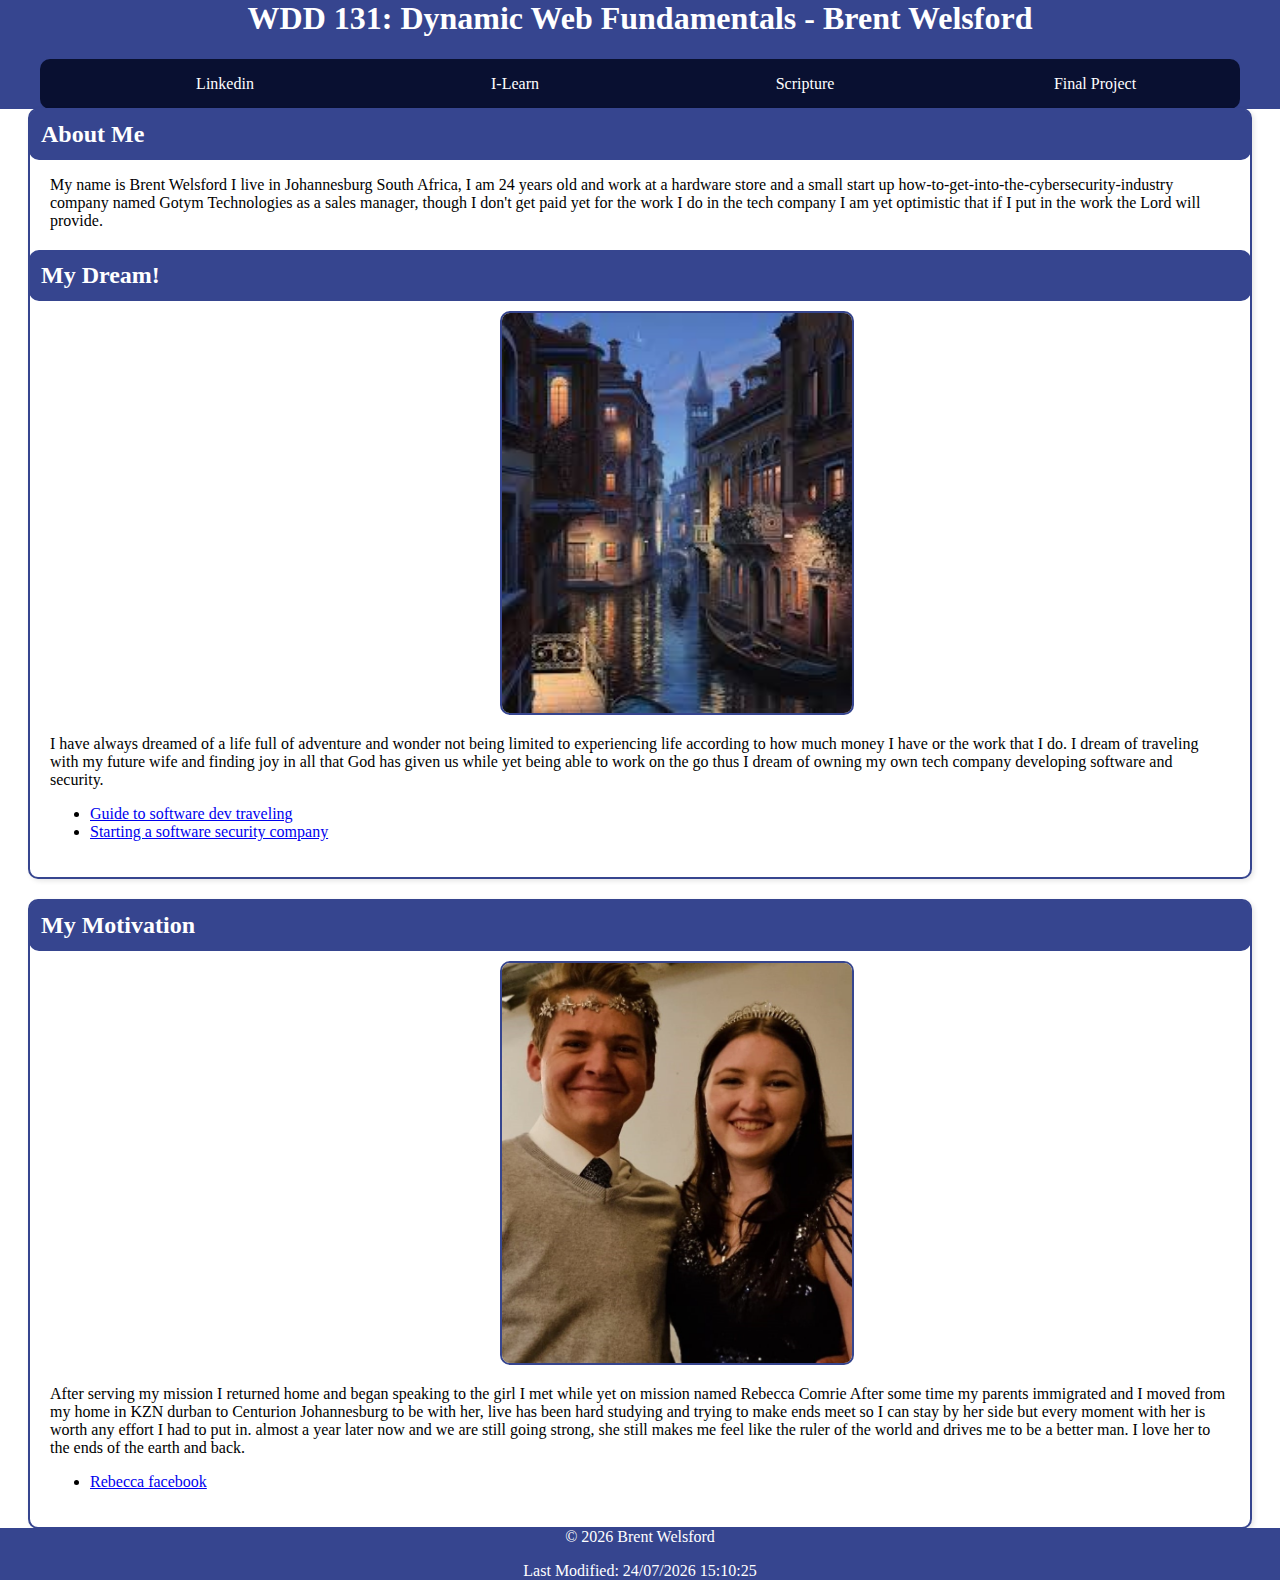
<file: index.html>
<!doctype html>
<html lang="en-US">
    <head>
        <meta charset="utf-8">
        <meta name="viewport" content="width=device-width, initial-scale=1">
        <title>WDD 131 - Dynamic Web Fundamentals - Brent Welsford</title>
        <meta name="author" content="Brent Welsford" />
        <meta name="description" content="WDD 131 - Dynamic Web Fundamentals Created by Brent Welsford, this page is a short introduction to who I am." />
        <link rel="stylesheet" href="styles/base.css">
        <link rel="preconnect" href="https://fonts.googleapis.com">
        <link rel="preconnect" href="https://fonts.gstatic.com" crossorigin>
        <link href="https://fonts.googleapis.com/css2?family=Open+Sans:ital,wght@0,300..800;1,300..800&display=swap" rel="stylesheet">
        <script src="./scripts/getdates.js" defer></script>
    </head>
    <body>
        <header>
            <h1 class="heading">WDD 131: Dynamic Web Fundamentals - Brent Welsford</h1>
            <nav>
                <ul>
                <li><a href="https://www.linkedin.com/in/brent-welsford-a7902a14b/">Linkedin</a></li>
                <li><a href="https://byui.instructure.com/">I-Learn</a></li>
                <li><a href="https://www.churchofjesuschrist.org/study/scriptures/bofm/ether/12?lang=eng&id=p27#p27">Scripture</a></li>
                <li><a href="">Final Project</a></li>
                </ul>
            </nav>
        </header>
        <main>
            <section class="card">
                <h2 class="about">About Me</h2>
                <p class="txt">My name is Brent Welsford I live in Johannesburg South Africa, I am 24 years old and work at a hardware store and a small start up how-to-get-into-the-cybersecurity-industry
                    company named Gotym Technologies as a sales manager, though I don't get paid yet for the work I do in the tech company I am yet optimistic that if I put in the work the Lord 
                    will provide.
                </p>
                <h2 class="dream">My Dream!</h2>
                <img src="images/venice_italy_night.jpeg" alt="Image of Venice Italy at night">
                <p class="txt">I have always dreamed of a life full of adventure and wonder not being limited to experiencing
                    life according to how much money I have or the work that I do.
                    I dream of traveling with my future wife and finding joy in all that God has given us while yet being
                    able to work on the go thus I dream of owning my own tech company developing software and security.
                </p>
                <ul>
                    <li><a href="https://www.toptal.com/remote/the-traveling-engineers-survival-guide">Guide to software dev traveling</a></li>
                    <li><a href="https://www.insureon.com/blog/how-to-get-into-the-cybersecurity-industry">Starting a software security company</a></li>
                </ul>
            </section>
            <section class="card">
                <h2 class="motivation">My Motivation</h2>
                <img src="images/motivation.jpg" alt="The Love of my life">
                <p class="txt">After serving my mission I returned home and began speaking to the girl I met while yet on mission named Rebecca Comrie
                    After some time my parents immigrated and I moved from my home in KZN durban to Centurion Johannesburg to be with her,
                    live has been hard studying and trying to make ends meet so I can stay by her side but every moment with her is worth 
                    any effort I had to put in.
                    almost a year later now and we are still going strong, she still makes me feel like the ruler of the world
                    and drives me to be a better man.
                    I love her to the ends of the earth and back.
                </p>
                <ul>
                   <li><a href="https://www.facebook.com/starla.comrie">Rebecca facebook</a></li>
                </ul>
            </section>
        </main>
        <footer>
            <p id="copyright"></p>
            <p id="lastModified"></p>
        </footer>
    </body>
</html>
</file>
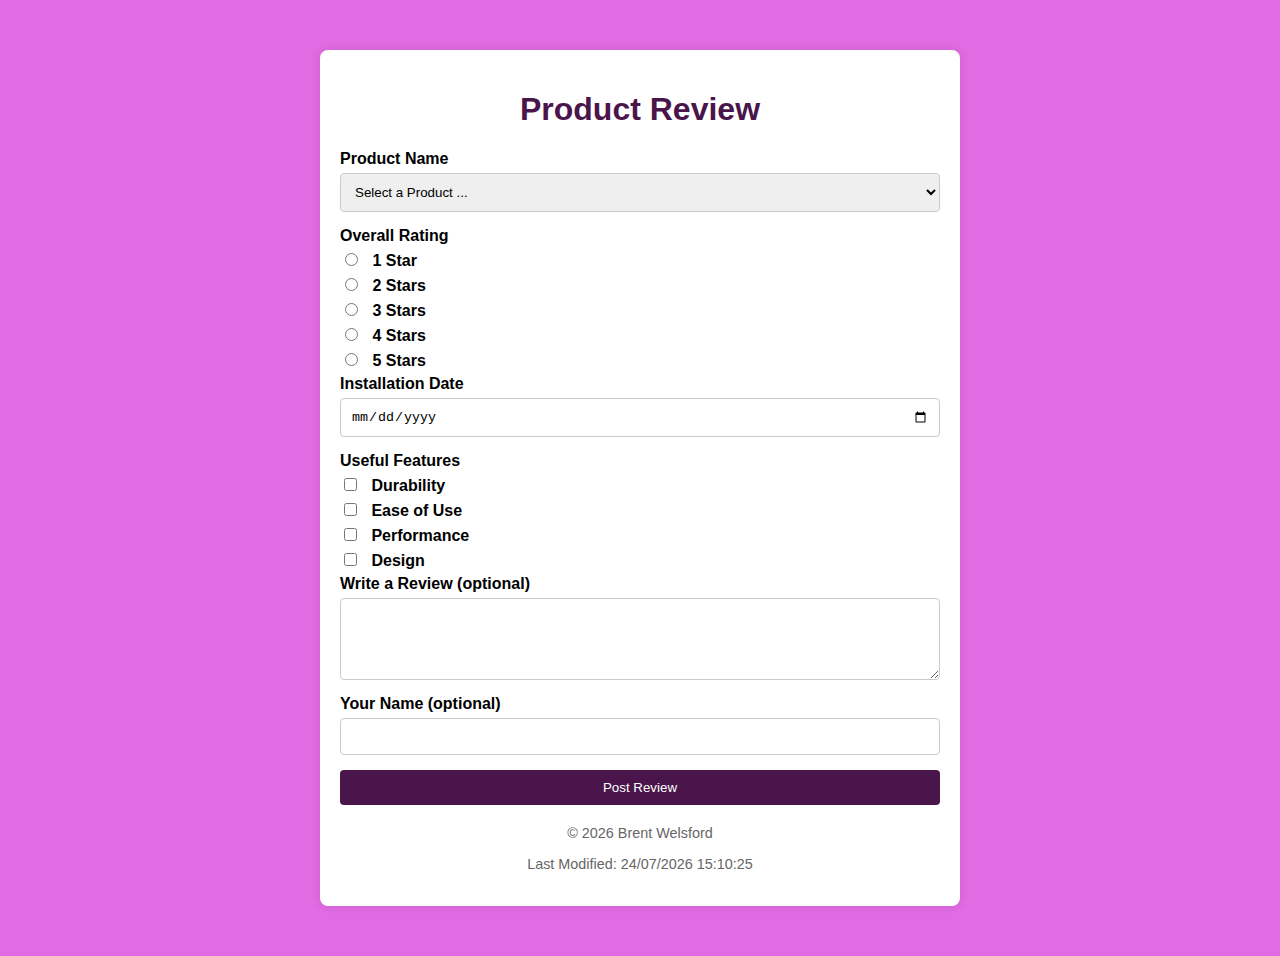
<file: form.html>
<!DOCTYPE html>
<html lang="en">
<head>
    <meta charset="UTF-8">
    <meta name="viewport" content="width=device-width, initial-scale=1.0">
    <meta name="author" content="Brent Reginald Welsford">
    <meta name="description" content="Product Review Form">
    <title>Product Review</title>
    <link rel="preconnect" href="https://fonts.googleapis.com">
    <link rel="preconnect" href="https://fonts.gstatic.com" crossorigin>
    <link href="https://fonts.googleapis.com/css2?family=Roboto:wght@400;500;700&display=swap" rel="stylesheet">
    <link rel="stylesheet" href="styles/form.css">
</head>
<body>
    <div class="container">
        <h1>Product Review</h1>
        <form method="get" action="review.html">
            <label for="product-name">Product Name</label>
            <select id="product-name" name="product-name" required>
                <option value="" disabled selected>Select a Product ...</option>
                <!-- Options will be populated by JavaScript -->
            </select>

            <label>Overall Rating</label>
            <label><input type="radio" name="rating" value="1" required> 1 Star</label>
            <label><input type="radio" name="rating" value="2" required> 2 Stars</label>
            <label><input type="radio" name="rating" value="3" required> 3 Stars</label>
            <label><input type="radio" name="rating" value="4" required> 4 Stars</label>
            <label><input type="radio" name="rating" value="5" required> 5 Stars</label>

            <label for="date-of-installation">Installation Date</label>
            <input type="date" id="date-of-installation" name="date-of-installation" required>

            <label>Useful Features</label>
            <label><input type="checkbox" name="features" value="Durability"> Durability</label>
            <label><input type="checkbox" name="features" value="Ease of Use"> Ease of Use</label>
            <label><input type="checkbox" name="features" value="Performance"> Performance</label>
            <label><input type="checkbox" name="features" value="Design"> Design</label>

            <label for="written-review">Write a Review (optional)</label>
            <textarea id="written-review" name="written-review" rows="4"></textarea>

            <label for="user-name">Your Name (optional)</label>
            <input type="text" id="user-name" name="user-name">

            <button type="submit">Post Review</button>
        </form>
        <footer>
            <p id="copyright">© 2024 Your Company Name. All rights reserved.</p>
            <p id="lastModified"></p>
        </footer>
    </div>
    <script src="scripts/getdates.js" defer></script>
    <script src="scripts/form.js" defer></script>
</body>
</html>
</file>
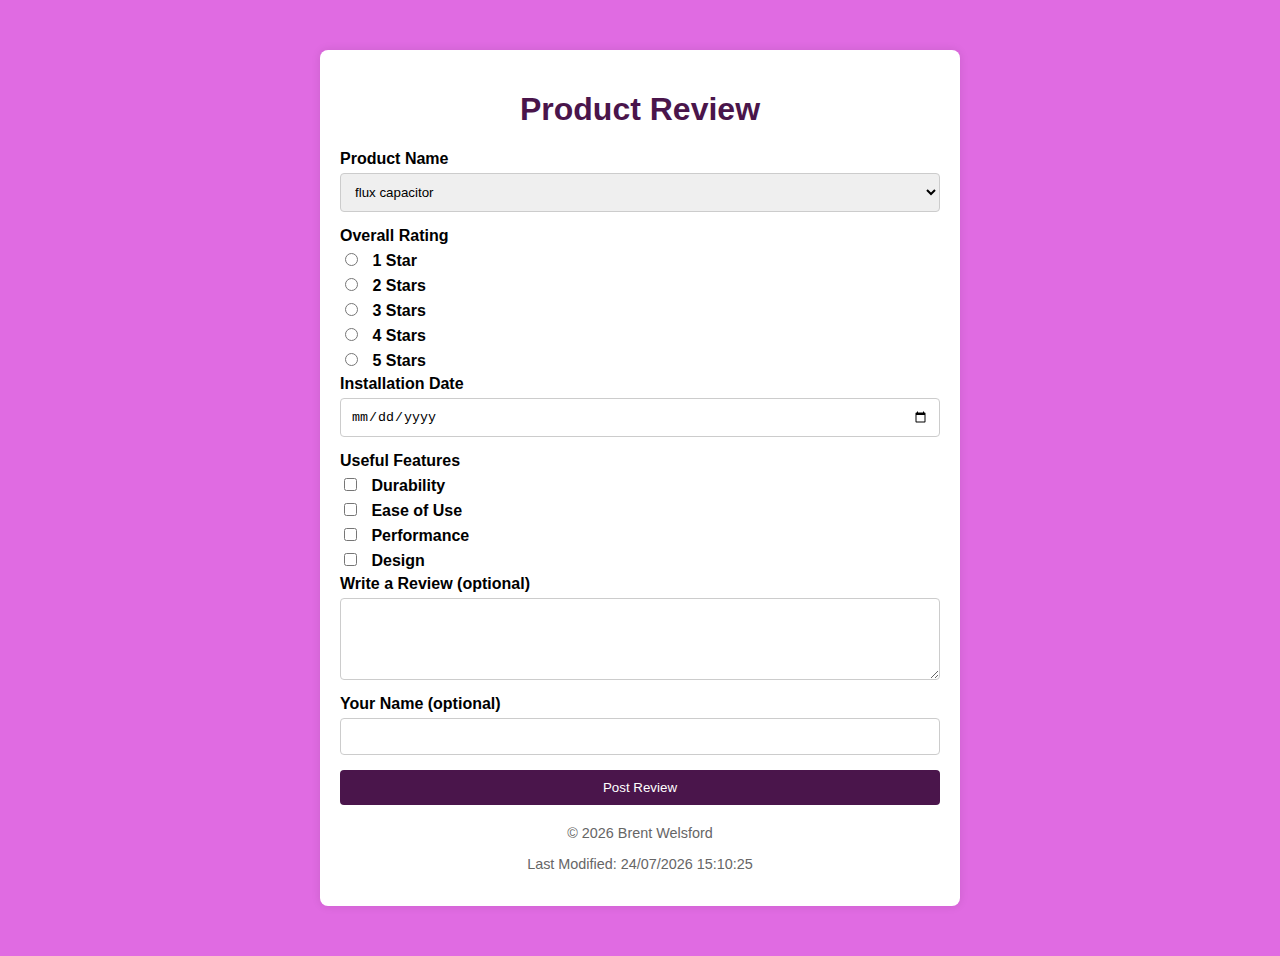
<file: fornm.html>
<!DOCTYPE html>
<html lang="en">
<head>
    <meta charset="UTF-8">
    <meta name="viewport" content="width=device-width, initial-scale=1.0">
    <title>Product Review</title>
    <link rel="stylesheet" href="styles/form.css">
</head>
<body>
    <div class="container">
        <h1>Product Review</h1>
        <form>
            <label for="product-name">Product Name</label>
            <select id="product-name">
                <!-- Options will be populated by JavaScript -->
            </select>

            <label>Overall Rating</label>
            <label><input type="radio" name="rating" value="1"> 1 Star</label>
            <label><input type="radio" name="rating" value="2"> 2 Stars</label>
            <label><input type="radio" name="rating" value="3"> 3 Stars</label>
            <label><input type="radio" name="rating" value="4"> 4 Stars</label>
            <label><input type="radio" name="rating" value="5"> 5 Stars</label>

            <label for="date-of-installation">Installation Date</label>
            <input type="date" id="date-of-installation">

            <label>Useful Features</label>
            <label><input type="checkbox" name="features" value="Durability"> Durability</label>
            <label><input type="checkbox" name="features" value="Ease of Use"> Ease of Use</label>
            <label><input type="checkbox" name="features" value="Performance"> Performance</label>
            <label><input type="checkbox" name="features" value="Design"> Design</label>

            <label for="written-review">Write a Review (optional)</label>
            <textarea id="written-review" rows="4"></textarea>

            <label for="user-name">Your Name (optional)</label>
            <input type="text" id="user-name">

            <button type="submit">Post Review</button>
        </form>
        <footer>
            <p id="copyright"></p>
            <p id="lastModified"></p>
        </footer>
    </div>
    <script src="scripts/getdates.js" defer></script>
    <script src="scripts/form.js" defer></script>
</body>
</html>
</file>
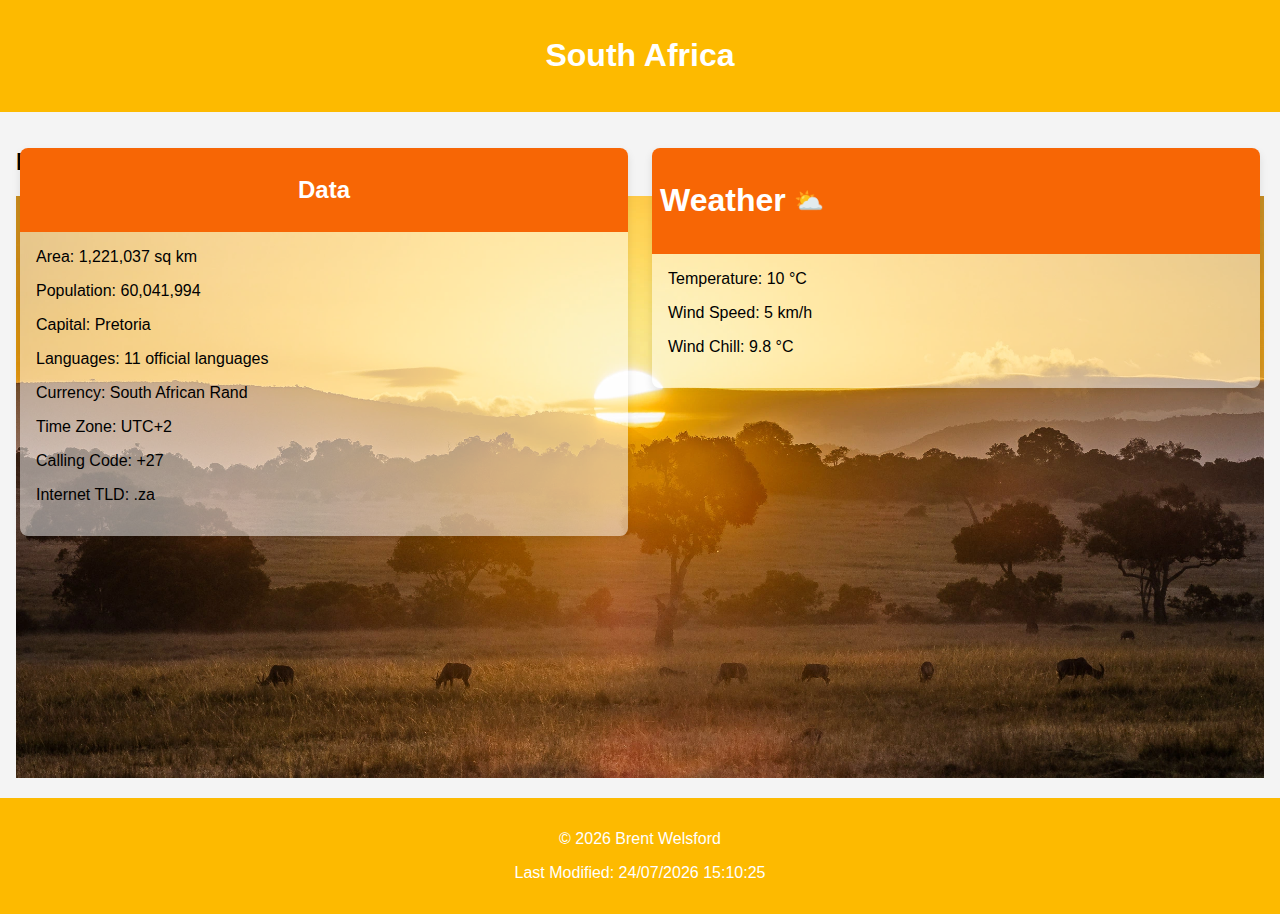
<file: place.html>
<!DOCTYPE html>
<html lang="en">
<head>
    <meta charset="UTF-8">
    <meta name="viewport" content="width=device-width, initial-scale=1.0">
    <title>Weather Page</title>
    <link rel="stylesheet" href="styles/mobileplace.css">
    <link rel="stylesheet" href="styles/place.css">
</head>
<body>
    <header>
        <h1>South Africa</h1>
    </header>
    <main>
        <section class="hero">
            <h2 class="sr-only">Hero Image</h2> <!-- Invisible heading for accessibility -->
            <img src="images/place_backimg.webp" alt="Hero Image"
                 srcset="images/place_backimg_small.webp 600w, images/place_backimg_large.webp 1200w"
                 sizes="(max-width: 600px) 600px, 1200px">
        </section>
        <section class="data">
            <div class="heading-box">
                <h2>Data</h2>
            </div>
            <p>Area: 1,221,037 sq km</p>
            <p>Population: 60,041,994</p>
            <p>Capital: Pretoria</p>
            <p>Languages: 11 official languages</p>
            <p>Currency: South African Rand</p>
            <p>Time Zone: UTC+2</p>
            <p>Calling Code: +27</p>
            <p>Internet TLD: .za</p>
        </section>
        <section class="weather">
            <div class="heading-box">
                <h2>Weather <span class="icon">⛅</span></h2>
            </div>
            <p>Temperature: <span id="temperature">10 °C</span></p>
            <p>Wind Speed: <span id="wind-speed">5 km/h</span></p>
            <p>Wind Chill: <span id="wind-chill"></span></p>
        </section>
    </main>
    <footer>
        <p id="copyright"></p>
        <p id="lastModified"></p>
        <script src="scripts/getdates.js" defer></script>
        <script src="scripts/place.js" defer></script>
    </footer>
</body>
</html>
</file>
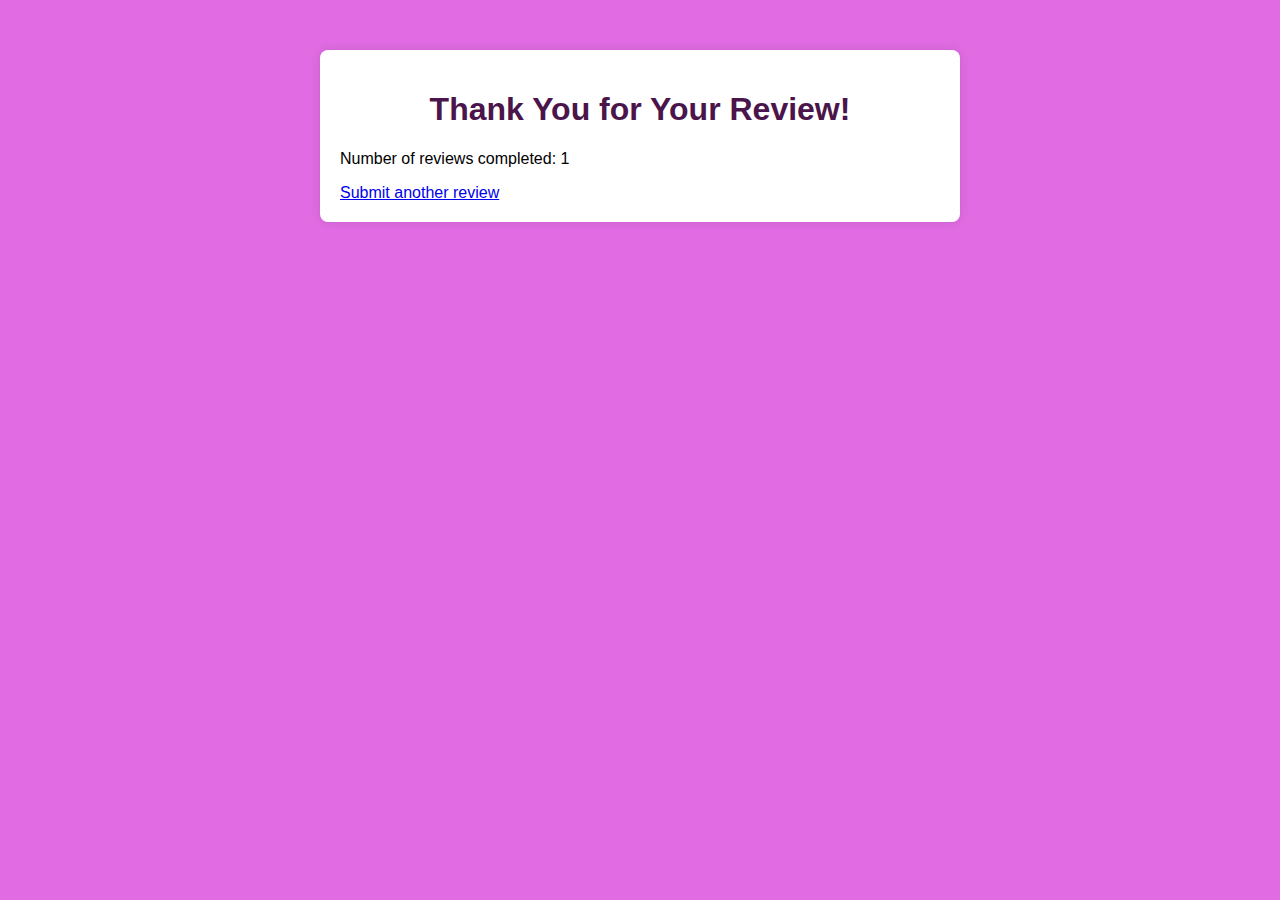
<file: review.html>
<!DOCTYPE html>
<html lang="en">
<head>
    <meta charset="UTF-8">
    <meta name="viewport" content="width=device-width, initial-scale=1.0">
    <title>Review Summary</title>
    <link rel="preconnect" href="https://fonts.googleapis.com">
    <link rel="preconnect" href="https://fonts.gstatic.com" crossorigin>
    <link href="https://fonts.googleapis.com/css2?family=Roboto:wght@400;500;700&display=swap" rel="stylesheet">
    <link rel="stylesheet" href="styles/form.css">
</head>
<body>
    <div class="container">
        <h1>Thank You for Your Review!</h1>
        <p>Number of reviews completed: <span id="review-count"></span></p>
        <a href="index.html">Submit another review</a>
    </div>
    <script>
        document.addEventListener('DOMContentLoaded', function() {
            const reviewCountSpan = document.querySelector('#review-count');
            let reviewCount = localStorage.getItem('reviewCount');
            if (!reviewCount) {
                reviewCount = 0;
            }
            reviewCount = parseInt(reviewCount) + 1;
            localStorage.setItem('reviewCount', reviewCount);
            reviewCountSpan.textContent = reviewCount;
        });
    </script>
</body>
</html>
</file>
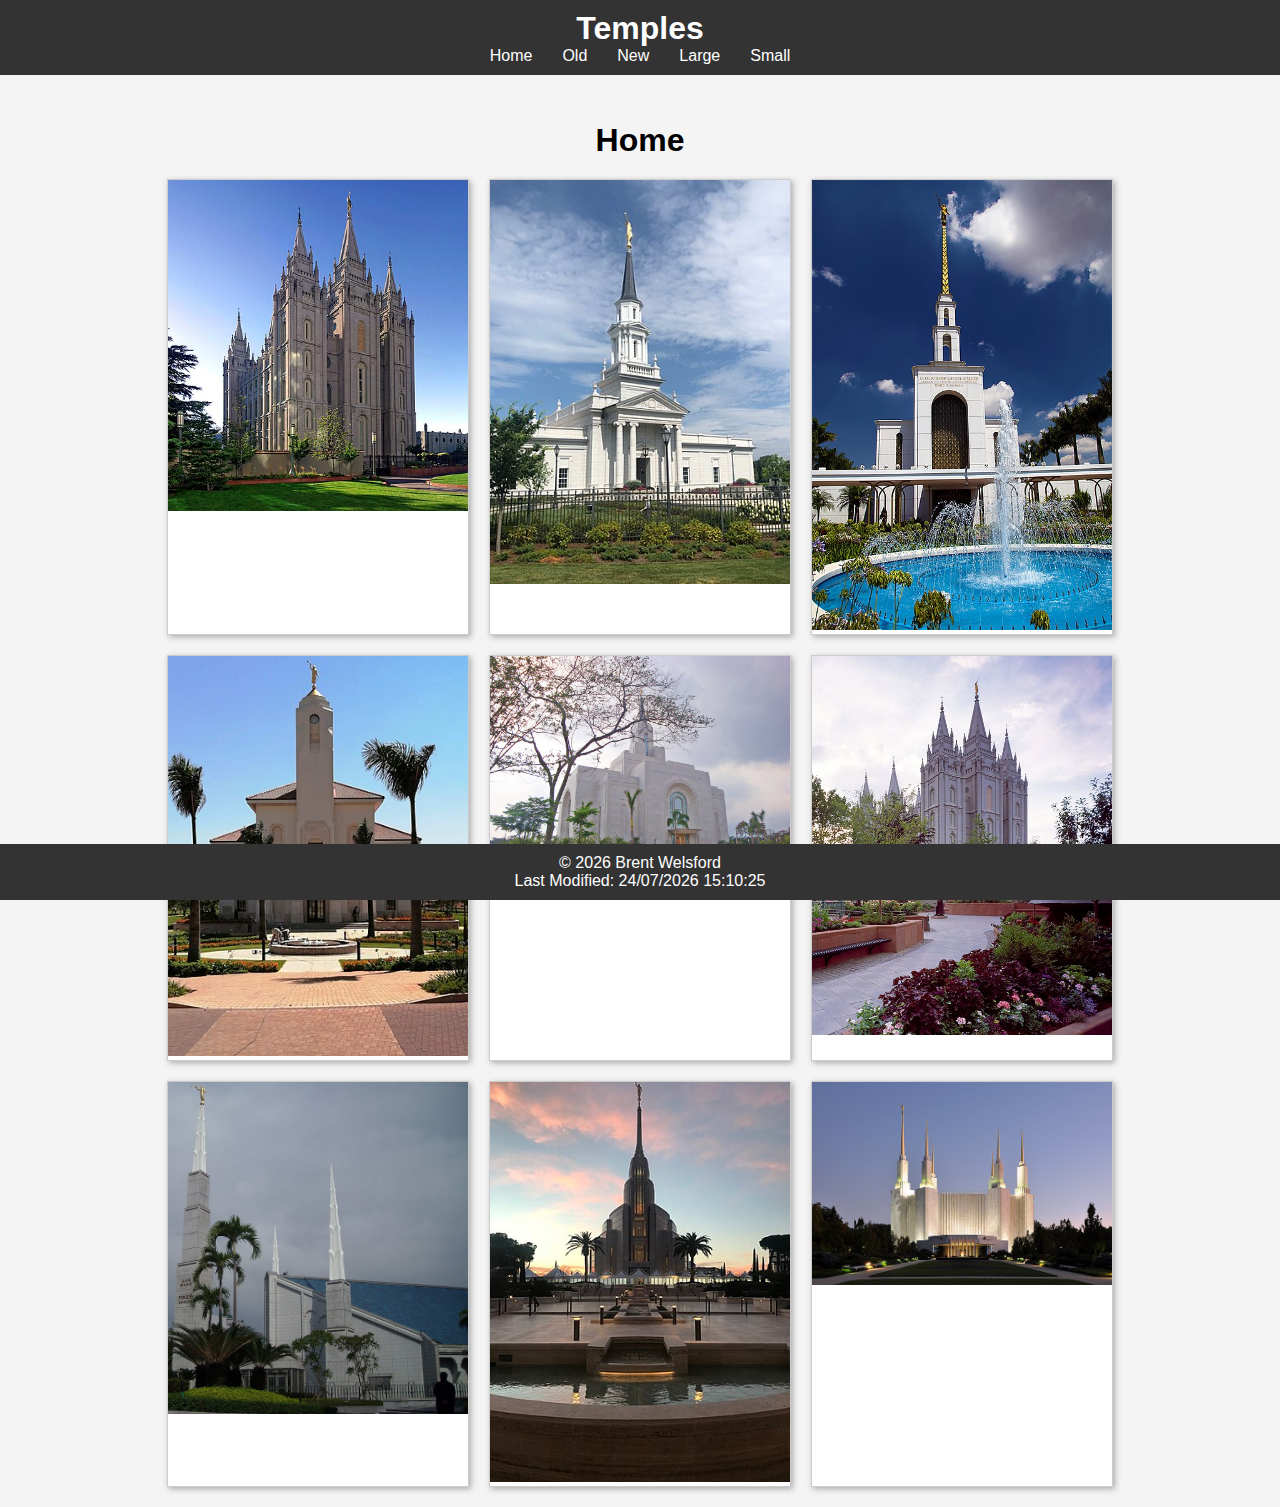
<file: temples.html>
<!DOCTYPE html>
<html lang="en">
<head>
  <meta charset="UTF-8">
  <meta name="viewport" content="width=device-width, initial-scale=1.0">
  <title>Temples</title>
  <link rel="stylesheet" href="styles/temples.css">
  <link rel="stylesheet" href="styles/temples-large.css">
</head>
<body>
  <header>
    <h1>Temples</h1>
    <nav>
      <ul id="nav-links">
        <li><a href="">Home</a></li>
        <li><a href="">Old</a></li>
        <li><a href="">New</a></li>
        <li><a href="">Large</a></li>
        <li><a href="">Small</a></li>
      </ul>
      <div id="hamburger">&#9776;</div>
    </nav>
  </header>
  <main>
    <h2>Home</h2>
    <div class="gallery">
      <figure>
        <img src="images/salt_lake.jpg" alt="Salt Lake City Temple">
      </figure>
      <figure>
        <img src="images/con_temple.jpg" alt="Con Temple">
      </figure>
      <figure>
        <img src="images/de_sao_paulo.jpg" alt="De Sao Paulo Temple">
      </figure>
      <figure>
        <img src="images/durban_temple.jpg" alt="Durban Temple">
      </figure>
      <figure>
        <img src="images/el_salvador.jpg" alt="El Salvador Temple">
      </figure>
      <figure>
        <img src="images/saltlaketemplehighsmith.jpg" alt="High Smith Salt Lake Temple">
      </figure>
      <figure>
        <img src="images/taiwan.jpeg" alt="Taiwan Temple">
      </figure>
      <figure>
        <img src="images/rome_temple.jpg" alt="Rome Italy Temple">
      </figure>
      <figure>
        <img src="images/washington_dc_temple.jpg" alt="Washington DC Temple">
      </figure>
    </div>
  </main>
  <footer>
    <script src="scripts/getdates.js" defer></script>
    <script src="scripts/temples.js" defer></script>
    <p id="copyright"></p>
    <p id="lastModified"></p>
  </footer>
</body>
</html>
</file>
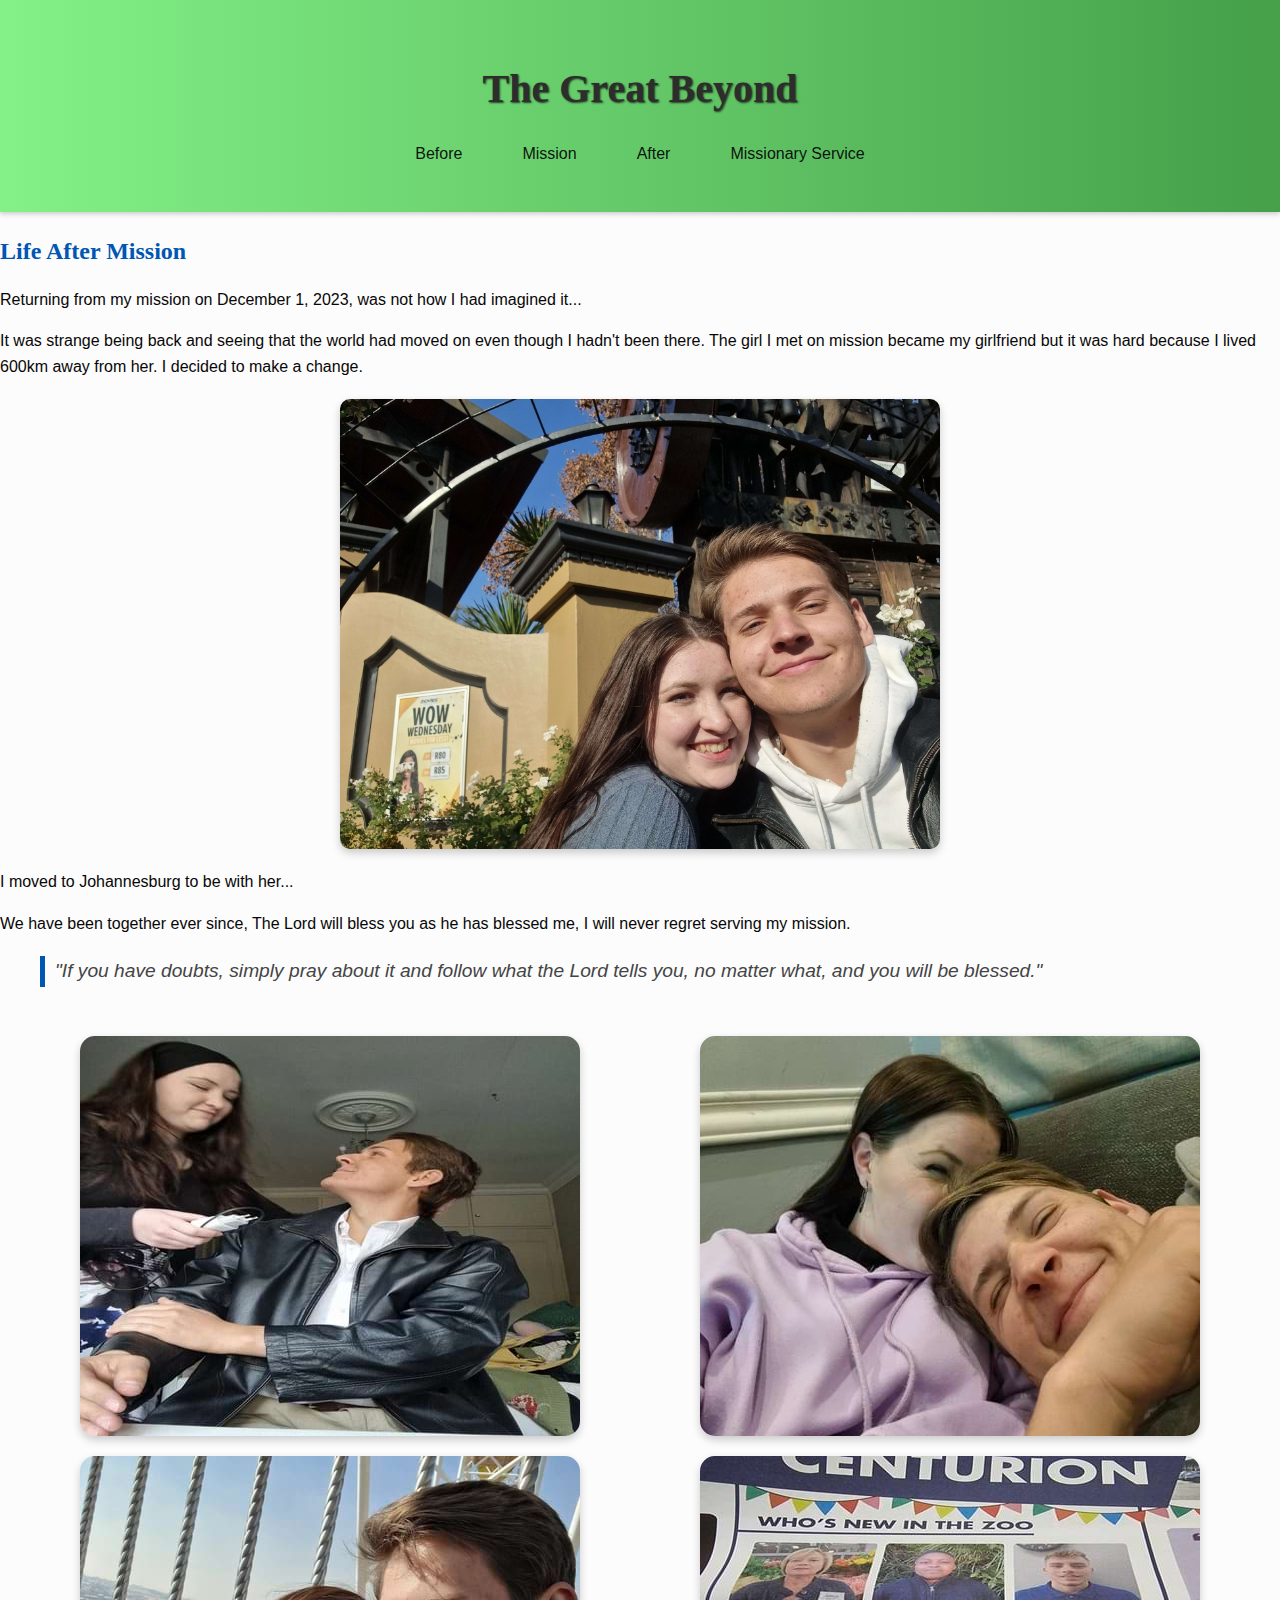
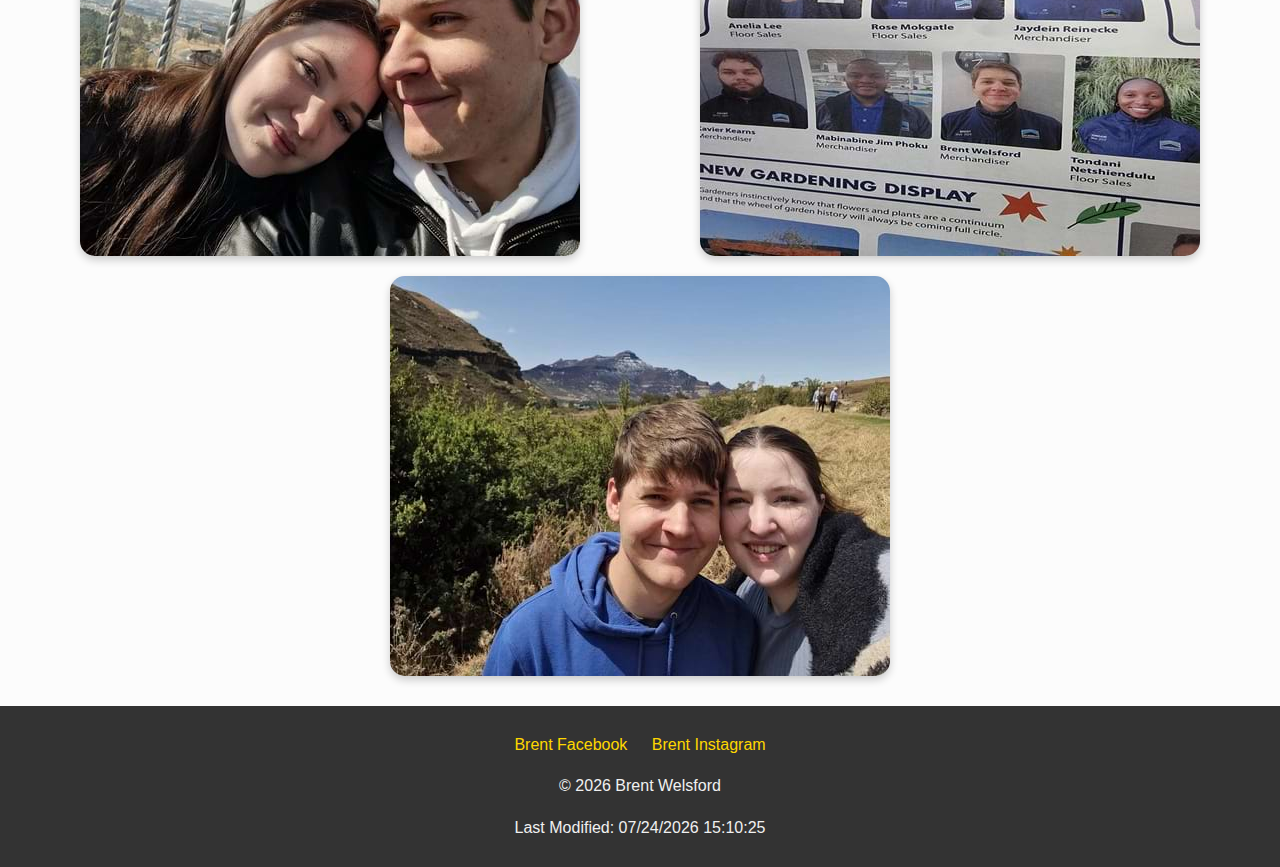
<file: project/after.html>
<!DOCTYPE html>
<html lang="en">
<head>
    <meta charset="UTF-8">
    <meta name="viewport" content="width=device-width, initial-scale=1.0">
    <meta name="author" content="Brent Reginald Welsford">
    <meta name="description" content="The Journey Of A Lifetime, Is Serving A Mission for you? This Is My Experience.">
    <title>The Journey Of A Lifetime</title>
    <link rel="preload" href="styles/project.css" as="style">
    <link rel="stylesheet" href="styles/project.css" media="print" onload="this.media='all'">
    <noscript><link rel="stylesheet" href="styles/project.css"></noscript>
</head>
<body>
    <header>
        <h1>The Great Beyond</h1>
        <nav>
            <ul>
                <li><a href="siteplan.html">Before</a></li>
                <li><a href="mission.html">Mission</a></li>
                <li><a href="after.html">After</a></li>
                <li><a href="https://news-bb.churchofjesuschrist.org/topic/missionary-program">Missionary Service</a></li>
            </ul>
        </nav>
    </header>
    <main>
        <h2>Life After Mission</h2>
        <p>
            Returning from my mission on December 1, 2023, was not how I had imagined it...
        </p>
        <p>
            It was strange being back and seeing that the world had moved on even though I hadn't been there.
            The girl I met on mission became my girlfriend but it was hard because I lived 600km away from her.
            I decided to make a change.
        </p>
        <img src="images/20240626_145849.jpg" alt="A meaningful moment" loading="lazy" class="main-image" width="600" height="400">
        <p>
            I moved to Johannesburg to be with her...
        </p>
        <p>We have been together ever since, The Lord will bless you as he has blessed me,
            I will never regret serving my mission.
        </p>
        <blockquote>
            <p>"If you have doubts, simply pray about it and follow what the Lord tells you, no matter what, and you will be blessed."</p>
        </blockquote>
        <div class="after_gallery" id="after_container"></div>
    </main>
    <footer>
        <ul>
            <li><a href="https://www.facebook.com/starla.comrie">Brent Facebook</a></li>
            <li><a href="#">Brent Instagram</a></li>
        </ul>
        <script src="../scripts/getdates.js" defer></script>
        <script src="scripts/project.js" defer></script>
        <p id="copyright"></p>
        <p id="lastModified"></p>
    </footer>
</body>
</html>

</body>
</html>
</file>
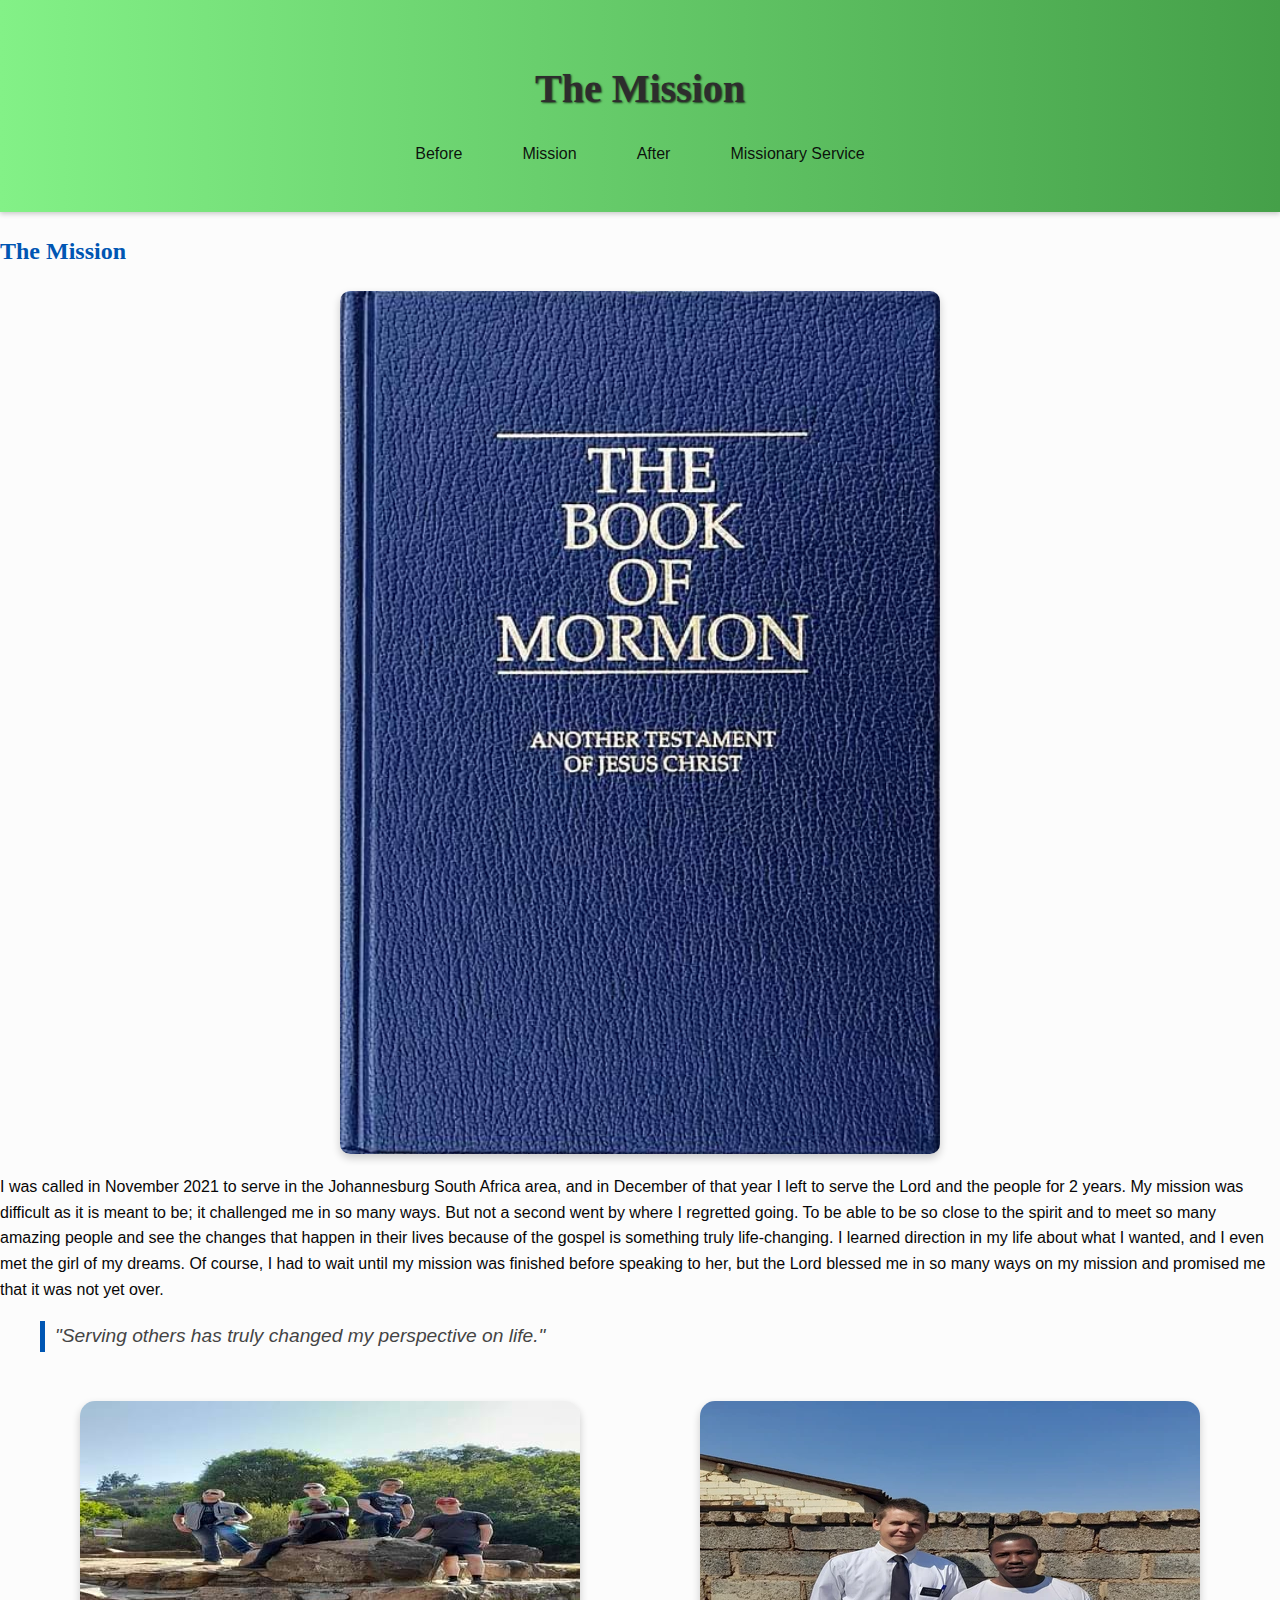
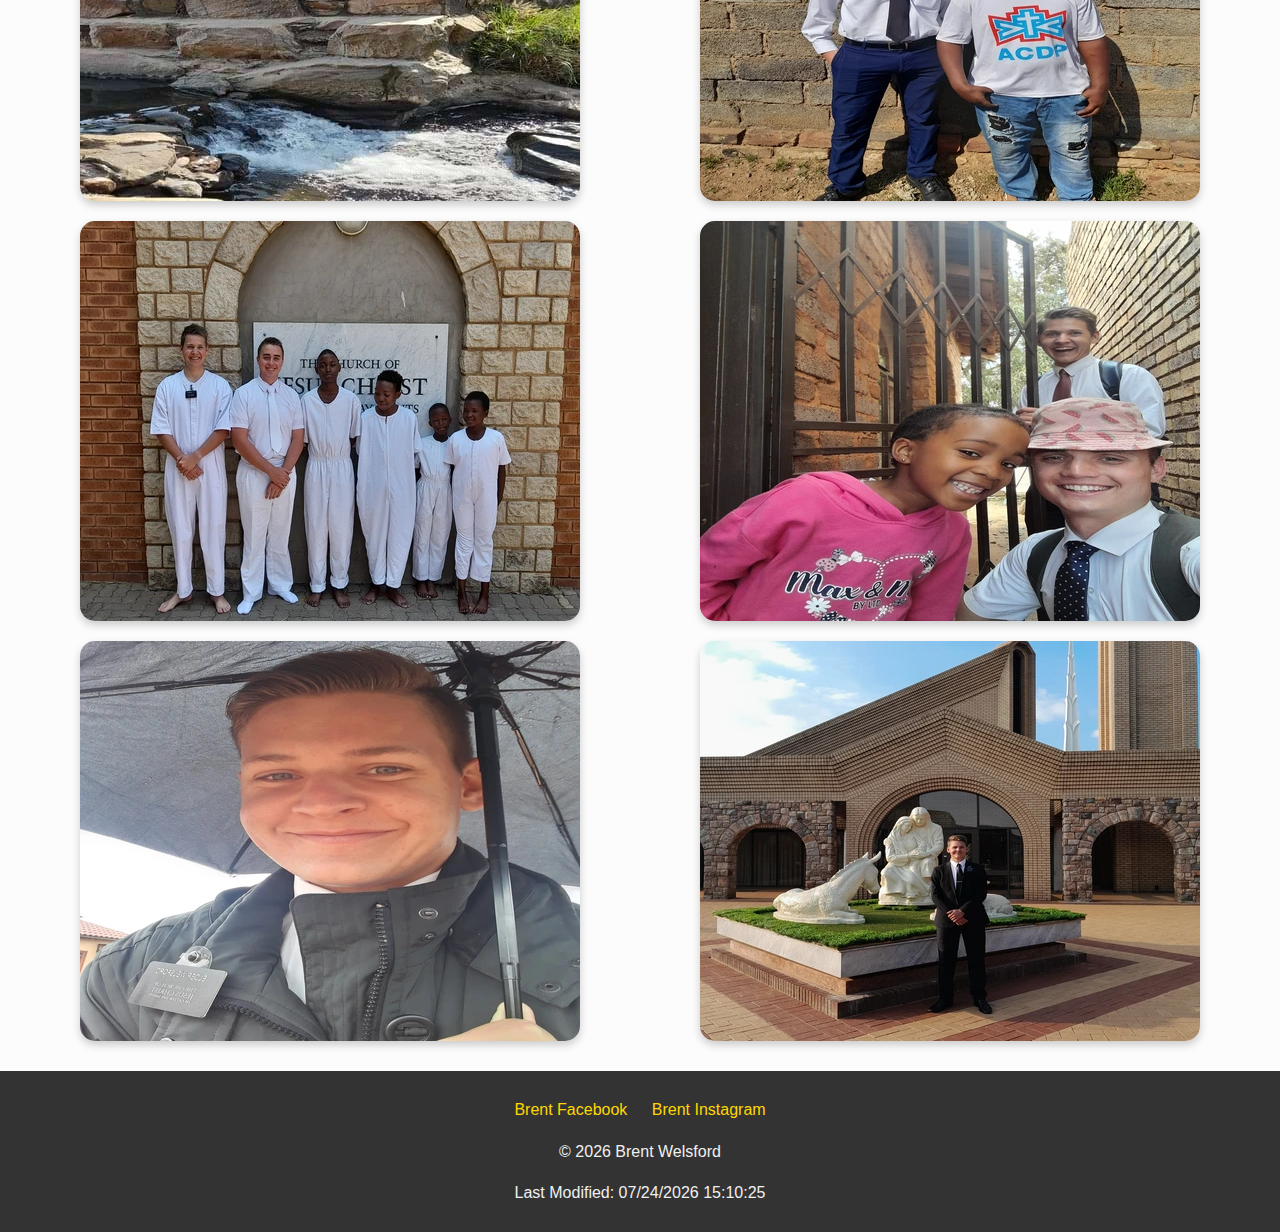
<file: project/mission.html>
<!DOCTYPE html>
<html lang="en">
<head>
    <meta charset="UTF-8">
    <meta name="viewport" content="width=device-width, initial-scale=1.0">
    <meta name="author" content="Brent Reginald Welsford">
    <meta name="description" content="The Journey Of A Lifetime, Is Serving A Mission for you? This Is My Experience.">
    <title>The Journey Of A Lifetime</title>
    <link rel="stylesheet" href="styles/project.css">
</head>
<body>
    <header>
        <h1>The Mission</h1>
        <nav>
            <ul>
                <li><a href="siteplan.html">Before</a></li>
                <li><a href="mission.html">Mission</a></li>
                <li><a href="after.html">After</a></li>
                <li><a href="https://news-bb.churchofjesuschrist.org/topic/missionary-program">Missionary Service</a></li>
            </ul>
        </nav>
    </header>
    <main>
        <h2>The Mission</h2>
        <img src="images/501px-Mormon-book (2).jpg" alt="book of mormon" class="main-image">
        <p>
            I was called in November 2021 to serve in the Johannesburg South Africa area, and in December of that year I left to serve the Lord and the people for 2 years. My mission was difficult as it is meant to be; it challenged me in so many ways. But not a second went by where I regretted going. To be able to be so close to the spirit and to meet so many amazing people and see the changes that happen in their lives because of the gospel is something truly life-changing.
            I learned direction in my life about what I wanted, and I even met the girl of my dreams. Of course, I had to wait until my mission was finished before speaking to her, but the Lord blessed me in so many ways on my mission and promised me that it was not yet over.
        </p>
        <blockquote>
            <p>"Serving others has truly changed my perspective on life."</p>
        </blockquote>
        <div class="mission_gallery" id="mission_container">
            <!-- Gallery images will be injected here dynamically -->
        </div>
    </main>

    <footer>
        <ul>
            <li><a href="https://www.facebook.com/starla.comrie">Brent Facebook</a></li>
            <li><a href="">Brent Instagram</a></li>
        </ul>
        <script src="../scripts/getdates.js" defer></script>
        <script src="scripts/project.js" defer></script>
        <p id="copyright"></p>
        <p id="lastModified"></p>
    </footer>
</body>
</html>
</file>
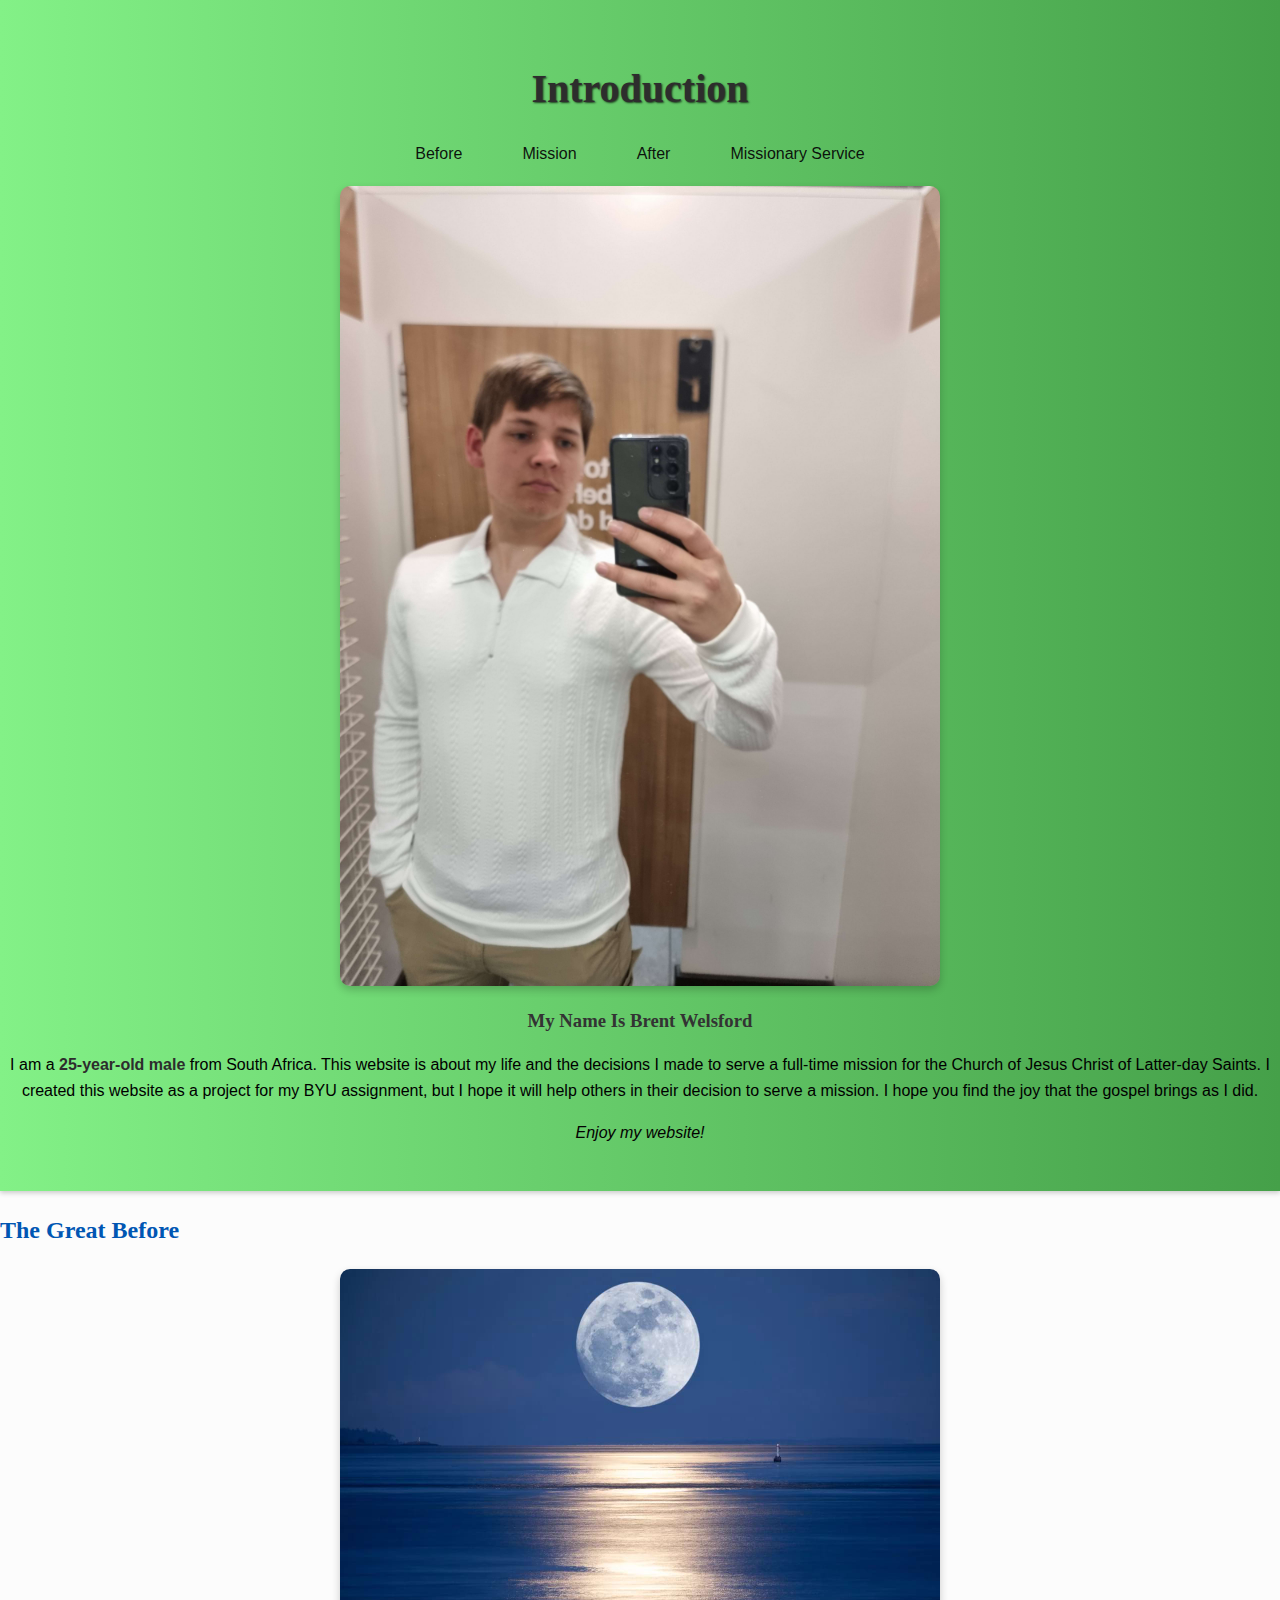
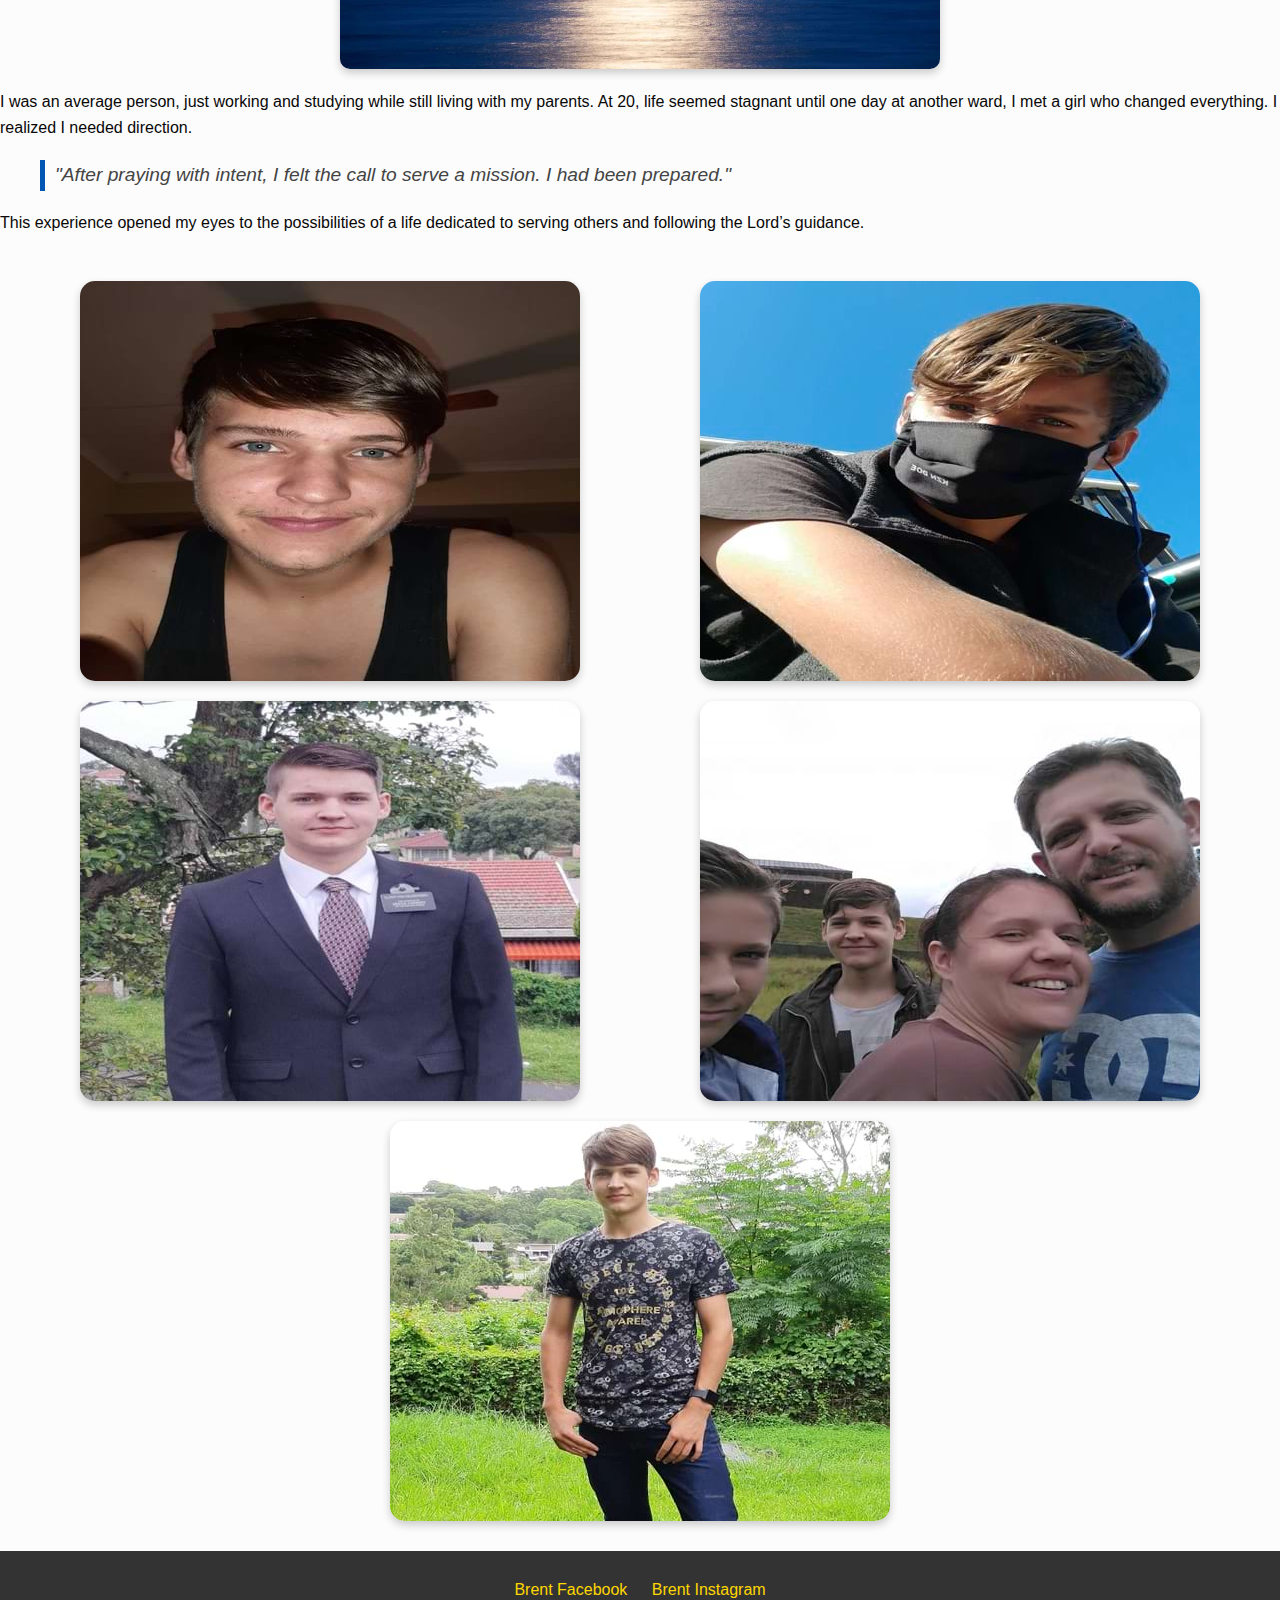
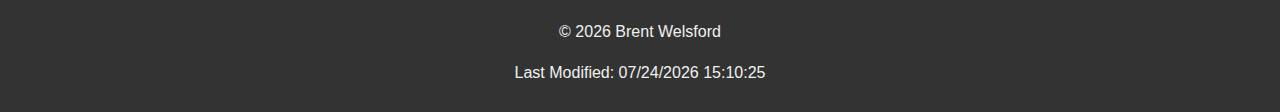
<file: project/siteplan.html>
<!DOCTYPE html>
<html lang="en">
<head>
    <meta charset="UTF-8">
    <meta name="viewport" content="width=device-width, initial-scale=1.0">
    <meta name="author" content="Brent Reginald Welsford">
    <meta name="description" content="The Journey Of A Lifetime, Is Serving A Mission for you? This Is My Experience.">
    <title>The Journey Of A Lifetime</title>
    <link rel="stylesheet" href="styles/project.css">
</head>
<body>
    <header>
        <h1 id="intro_container">Introduction</h1>
        <nav>
            <ul>
                <li><a href="siteplan.html">Before</a></li>
                <li><a href="mission.html">Mission</a></li>
                <li><a href="after.html">After</a></li>
                <li><a href="https://news-bb.churchofjesuschrist.org/topic/missionary-program">Missionary Service</a></li>
            </ul>
        </nav>
        <img src="images/20240706_161123.jpg" alt="image of Brent Welsford" loading="lazy" class="main-image">
        <h3>My Name Is Brent Welsford</h3>
        <p>I am a <strong>25-year-old male</strong> from South Africa. This website is about my life and the decisions I made to serve a full-time mission for the Church of Jesus Christ of Latter-day Saints. I created this website as a project for my BYU assignment, but I hope it will help others in their decision to serve a mission. I hope you find the joy that the gospel brings as I did.</p>
        <p><em>Enjoy my website!</em></p>
    </header>
    <main>
        <h2>The Great Before</h2>
        <img src="images/full_moon.jpg" alt="Image of dark night with moon on horizon" loading="lazy" class="main-image">
        <p>I was an average person, just working and studying while still living with my parents. At 20, life seemed stagnant until one day at another ward, I met a girl who changed everything. I realized I needed direction.</p>
        <blockquote>
            <p>"After praying with intent, I felt the call to serve a mission. I had been prepared."</p>
        </blockquote>
        <p>This experience opened my eyes to the possibilities of a life dedicated to serving others and following the Lord’s guidance.</p>
        <div class="before_gallery" id="before_container"></div>
    </main>
    <footer>
        <ul>
            <li><a href="https://www.facebook.com/starla.comrie">Brent Facebook</a></li>
            <li><a href="">Brent Instagram</a></li>
        </ul>
        <script src="../scripts/getdates.js" defer></script>
        <script src="scripts/project.js" defer></script>
        <p id="copyright"></p>
        <p id="lastModified"></p>
    </footer>
</body>
</html>
</file>
<file: styles/base.css>
nav{
    background-color: #091031;
    margin:0 auto;
    max-width:1200px;
    border-radius:10px;
}

nav a {
    display: block;
    text-align: center;
    padding: 1rem;
    text-decoration: none;
    color:#fff;
}

/* Navigation Styles */
nav ul {
    list-style-type: none;
}

nav a:hover {
    border: 1px solid aqua;
    color:aqua;
    border-radius: 10px;
}
header {
    background-color: #36458f;
    color: #fff;
    padding: 0rem;
    text-align: center;
    margin: -21px;
}

img {
    height: 400px;
    width: 350px;
    margin-left:450px;
    margin-top: 10px;
    border-radius: 10px;
    border: 2px solid #36458f;
}

.card {
    border: 2px solid #36458f;
    padding: 20px;
    box-shadow: 2px 2px 5px rgba(0, 0, 0, 0.1);
    border-radius: 10px;
    margin: 20px;
}

.dream {
    border: 2px solid #36458f;
    background-color: #36458f;
    padding: 10px;
    margin-bottom: auto;
    margin-left: -21px;
    margin-right: -21px;
    border-radius: 10px;
    color:#fff;
}

.about {
    border: 2px solid #36458f;
    background-color: #36458f;
    padding: 10px;
    margin-top: -21px;
    margin-bottom: auto;
    margin-left: -21px;
    margin-right: -21px;
    border-radius: 10px;
    color:#fff;
}

.motivation {
    border: 2px solid #36458f;
    background-color: #36458f;
    padding: 10px;
    margin-top: -21px;
    margin-bottom: auto;
    margin-left: -21px;
    margin-right: -21px;
    border-radius: 10px;
    color:#fff;
}

footer{
    background-color: #36458f;
    color: #fff;
    padding: 0rem;
    text-align: center;
    margin: -21px;
}

@media (min-width: 640px) {
    nav ul {
        display: flex;
        justify-content: space-around;
    }
    nav ul li{
        flex:1 1 100%
    }
}
</file>
<file: styles/form.css>
/* Import Google Font */
@import url('https://fonts.googleapis.com/css2?family=Roboto:wght@400;700&display=swap');

body {
    font-family: Arial, sans-serif;
    background-color: #e06be2;
    margin: 0;
    padding: 0;
}

.container {
    max-width: 600px;
    margin: 50px auto;
    padding: 20px;
    background-color: #fff;
    border-radius: 8px;
    box-shadow: 0 0 10px rgba(0, 0, 0, 0.1);
}

h1 {
    text-align: center;
    color: #4a154b;
}

form {
    display: flex;
    flex-direction: column;
}

label {
    margin-bottom: 5px;
    font-weight: bold;
}

select,
input[type="text"],
input[type="date"],
textarea {
    margin-bottom: 15px;
    padding: 10px;
    border: 1px solid #ccc;
    border-radius: 4px;
    width: 100%;
    box-sizing: border-box;
}

input[type="radio"],
input[type="checkbox"] {
    margin-right: 10px;
}

textarea {
    resize: vertical;
}

button {
    padding: 10px;
    background-color: #4a154b;
    color: #fff;
    border: none;
    border-radius: 4px;
    cursor: pointer;
}

button:hover {
    background-color: #3a0d3b;
}

footer {
    text-align: center;
    margin-top: 20px;
    font-size: 0.9em;
    color: #666;
}
</file>
<file: styles/mobileplace.css>
:root {
        --primary-color: #fdba00;
        --secondary-color: #f76605;
}

body {
    font-family: Arial, sans-serif;
    margin: 0;
    padding: 0;
    background-color: #f4f4f4;
}

header {
    background: var(--primary-color);
    color: white;
    text-align: center;
    padding: 1rem;
}

.hero {
    position: relative;
}

.hero img {
    width: 100%;
    height: auto;
}

main {
    display: flex;
    flex-direction: column;
    align-items: center;
    padding: 1rem;
}

.data, .weather {
    background-color: rgba(255, 255, 255, 0.5);
    padding: 1rem;
    margin: 1rem 0;
    border-radius: 8px;
    width: 100%;
    max-width: 600px;
    box-shadow: 0 4px 8px rgba(0, 0, 0, 0.1);
}

.heading-box {
    background-color: var(--secondary-color);
    color: white;
    padding: 0.5rem;
    border-top-left-radius: 8px;
    border-top-right-radius: 8px;
    text-align: center;
    margin: -1rem -1rem 1rem -1rem;
}

.weather h2 {
    display: flex;
    align-items: center;
    font-size: 2rem;
}

.weather .icon {
    margin-left: 0.5rem;
}

footer {
    background: var(--primary-color);
    color: white;
    text-align: center;
    padding: 1rem;
}
</file>
<file: styles/place.css>
@media (min-width: 32rem) {
    :root {
        --primary-color: #fdba00;
        --secondary-color: #f76605;
        --background-color: #f4f4f4;
    }

    body {
        font-family: Arial, sans-serif;
        margin: 0;
        padding: 0;
        background-color: var(--background-color);
    }

    header {
        background: var(--primary-color);
        color: white;
        text-align: center;
        padding: 1rem;
    }

    .hero {
        position: relative;
    }

    .hero img {
        width: 100%;
        height: auto;
    }

    main {
        position: relative;
        display: flex;
        flex-wrap: wrap;
        justify-content: center;
    }

    .data, .weather {
        position: absolute;
        background-color: rgba(255, 255, 255, 0.5); /* Increased transparency */
        padding: 1rem;
        border-radius: 8px;
        box-shadow: 0 4px 8px rgba(0, 0, 0, 0.1);
        z-index: 1;
    }

    .data {
        top: 20px;
        left: 20px;
        width: 45%;
    }

    .weather {
        top: 20px;
        right: 20px;
        width: 45%;
    }

    .weather .icon {
        display: none;
    }

    .weather h2::after {
        content: '⛅';
        font-size: 1.5rem;
        margin-left: 0.5rem;
    }

    footer {
        background: var(--primary-color);
        color: white;
        text-align: center;
        padding: 1rem;
    }
}
</file>
<file: styles/temples.css>
/* temples.css */
body {
    font-family: Arial, sans-serif;
    margin: 0;
    padding: 0;
    background-color: #f4f4f4;
  }
  
  header {
    background: #333;
    color: white;
    padding: 10px 0;
    text-align: center;
  }
  
  header h1 {
    margin: 0;
  }
  
  nav ul {
    list-style-type: none;
    margin: 0;
    padding: 0;
    display: flex;
    justify-content: center;
  }
  
  nav ul li a:hover {
    color: #f4f4f4;
    background-color: #555;
    padding: 5px 10px;
    transition: background-color 0.3s ease, color 0.3s ease;
  }
  
  nav ul li {
    margin: 0 15px;
  }
  
  nav ul li a {
    color: white;
    text-decoration: none;
  }
  
  #hamburger {
    display: none;
    font-size: 30px;
    cursor: pointer;
  }
  
  @media (max-width: 600px) {
    nav ul {
      display: none;
      flex-direction: column;
      width: 100%;
    }
    
    nav ul li {
      margin: 10px 0;
    }
    
    #hamburger {
      display: block;
    }
  }
  
  nav ul.show {
    display: flex;
  }
  
  main {
    padding: 20px;
    display: flex;
    flex-direction: column;
    align-items: center;
  }
  
  main h2 {
    font-size: 2em;
    margin-bottom: 20px;
  }
  
  .gallery {
    display: flex;
    flex-wrap: wrap;
    gap: 20px;
    justify-content: center;
  }
  
  .gallery figure {
    margin: 0;
    border: 1px solid #ccc;
    box-shadow: 2px 2px 6px #aaa;
    background: white;
    width: 100%;
    max-width: 300px;
  }
  
  .gallery figure img {
    width: 100%;
    height: auto;
    object-fit: cover;
  }
  
  footer {
    background: #333;
    color: white;
    text-align: center;
    padding: 10px 0;
    position: fixed;
    width: 100%;
    bottom: 0;
  }
  
  #copyright,
  #lastModified {
    margin: 0;
  }
</file>
<file: styles/temples-large.css>
/* temples-large.css */
@media (min-width: 600px) {
    main {
      max-width: 1200px;
      margin: 0 auto;
    }
  
    .gallery figure {
      width: calc(50% - 20px); /* Two images per row */
    }
  }
  
  @media (min-width: 900px) {
    .gallery figure {
      width: calc(33.333% - 20px); /* Three images per row on larger screens */
    }
  }
</file>
<file: project/styles/project.css>
/* General styles for all pages */
body {
    font-family: Arial, sans-serif;
    margin: 0;
    padding: 0;
    line-height: 1.6;
    background-color: hsl(0, 0%, 99%); /* Light background color */
    color: #080707; /* Dark text for better readability */
}

header {
    background-color: #87f08a; /* Darker green header */
    background-image: linear-gradient(to right, #83f187, #45A049);
    color: black; /* Maintain black text */
    padding: 30px 10px;
    text-align: center;
    box-shadow: 0 2px 5px rgba(0, 0, 0, 0.2);
}

h1, h2, h3 {
    font-family: 'Georgia', serif;
    margin-bottom: 10px;
}

h1 {
    font-size: 2.5em;
    margin-bottom: 20px;
    text-shadow: 1px 1px 2px rgba(0, 0, 0, 0.7);
    font-weight: bold;
    color: #2D2D2D; /* Darker for better contrast */
}

h2 {
    color: #0056b3; /* Darker blue for better contrast */
}

h3 {
    color: #333; /* Ensure h3 has sufficient contrast */
}

/* Strong and Emphasis styles */
strong {
    color: #2D2D2D; /* Dark color for better contrast */
}

em {
    color: #030101; /* Slightly darker for emphasis */
}

/* Navigation styles */
nav ul {
    list-style-type: none;
    padding: 0;
    display: flex;
    justify-content: center;
}

nav ul li {
    margin: 0 20px;
}

nav ul li a {
    color: #070707f3; /* Bright black for high contrast */
    text-decoration: none;
    padding: 5px 10px;
    border-radius: 5px;
    transition: background-color 0.3s;
}

nav ul li a:hover {
    background-color: rgb(231, 225, 225);
}

/* Image styles */
.main-image {
    width: 100%;
    max-width: 600px;
    height: auto;
    border-radius: 10px;
    display: block;
    margin: 20px auto;
    box-shadow: 0 4px 8px rgba(0, 0, 0, 0.2);
}

/* Styles for blockquotes */
blockquote {
    border-left: 5px solid #0056b3;
    padding-left: 10px;
    color: #444; /* Darker for better contrast */
    font-style: italic;
    font-size: 1em;
}

/* Styles for image galleries */
#mission_container,
#after_container,
#before_container {
    display: flex;
    flex-wrap: wrap;
    justify-content: space-around;
    padding: 20px;
}

.gallery-image {
    width: 100%;
    height: auto;
    max-width: 400px;
    border-radius: 15px;
    margin: 10px;
    box-shadow: 0 4px 8px rgba(0, 0, 0, 0.2);
}

/* Footer styles */
footer {
    background-color: #333;
    color: #f0f0f0; /* Lighter footer text */
    text-align: center;
    padding: 10px 0;
}

footer ul {
    list-style-type: none;
    padding: 0;
}

footer ul li {
    display: inline;
    margin: 0 10px;
}

footer ul li a {
    color: #FFD700; /* Bright gold for footer links */
    text-decoration: none;
}

footer ul li a:hover {
    text-decoration: underline;
}

/* Media Queries */

/* Medium screens (tablets) */
@media (max-width: 768px) {
    nav ul {
        flex-direction: column;
    }

    .gallery-image {
        max-width: 100%;
    }

    blockquote {
        font-size: 1.1em;
    }
}

/* Large screens (desktops) */
@media (min-width: 1024px) {
    nav ul {
        flex-direction: row;
    }

    .gallery-image {
        max-width: 500px;
    }

    blockquote {
        font-size: 1.2em;
    }
}
</file>
